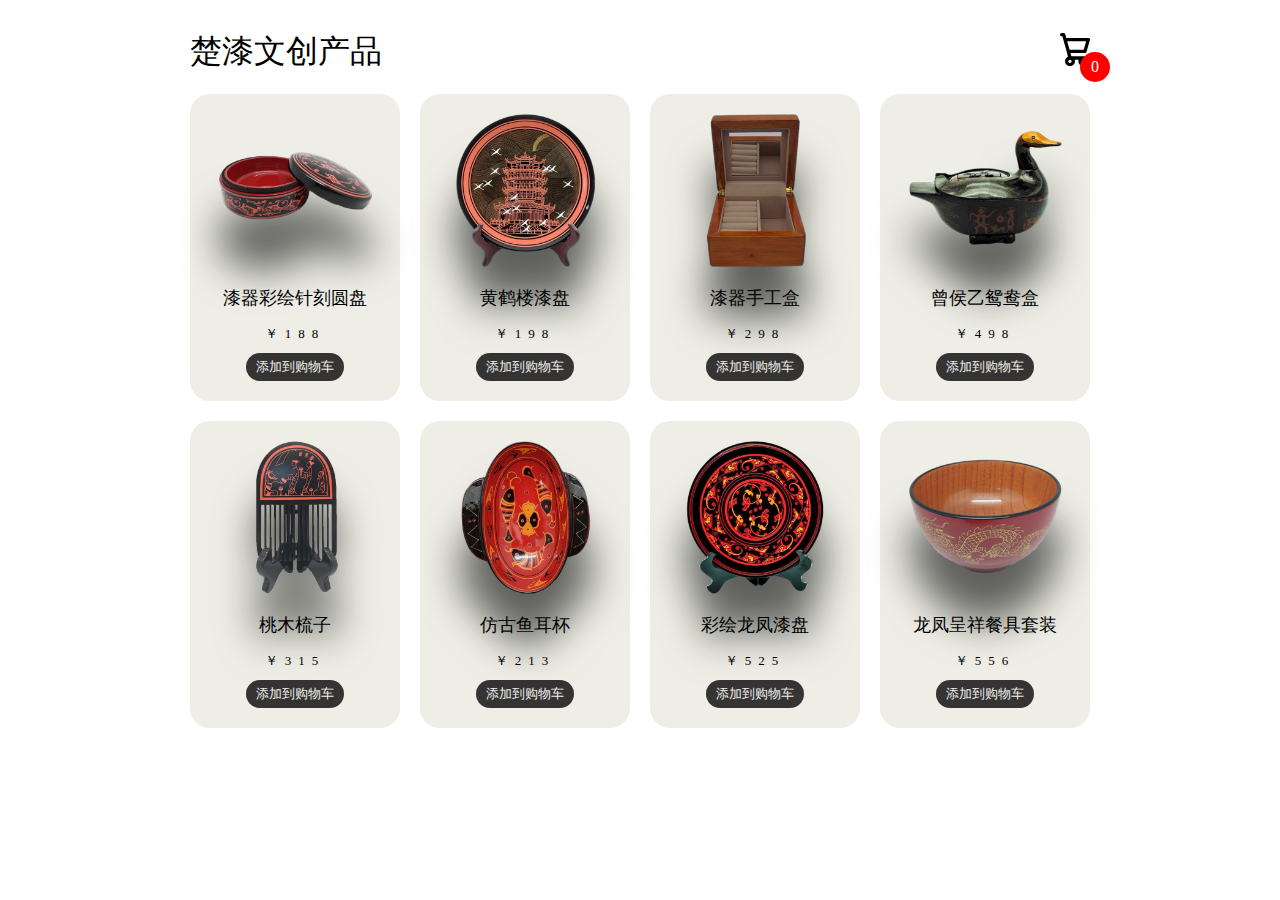
<file: index.html>
<!DOCTYPE html>
<html lang="en">
<head>
    <meta charset="UTF-8">
    <meta name="viewport" content="width=device-width, initial-scale=1.0">
    <title>文创产品</title>
    <link rel="stylesheet" href="style.css">
</head>
<body>
    <div id="app"></div>
    <div id="temporaryContent">
        <div class="listProduct">
            楚漆文创产品网店
        </div>
    </div>
    <script src="index.js" type="module"></script>

</body>
</html>
</file>
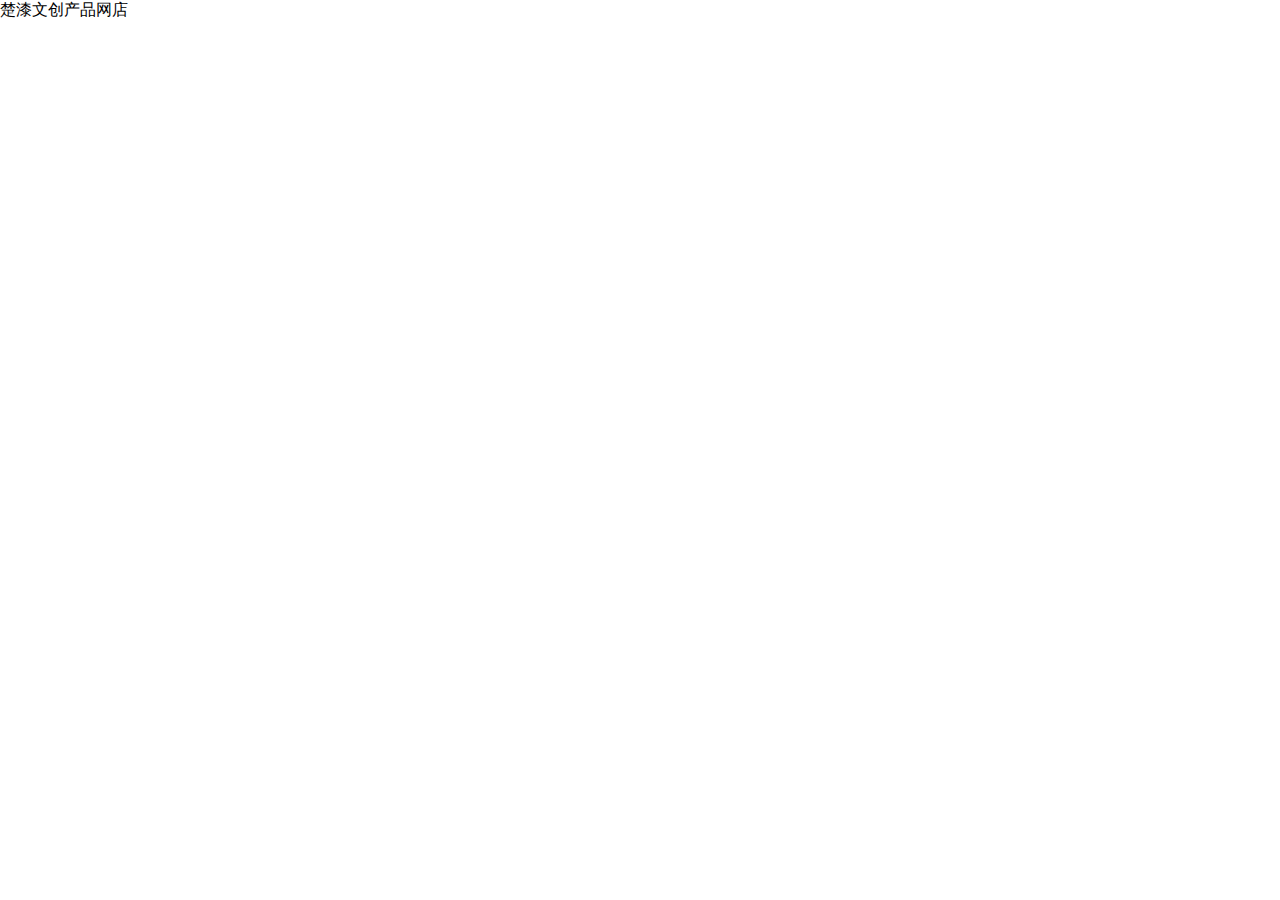
<file: detail.html>
<!DOCTYPE html>
<html lang="en">
<head>
    <meta charset="UTF-8">
    <meta name="viewport" content="width=device-width, initial-scale=1.0">
    <title>Document</title>
    <link rel="stylesheet" href="style.css">
</head>
<body>
    <div id="app"></div>
    <div id="temporaryContent">
        <div class="title">产品细节</div>
        <div class="detail">
            <div class="image">
                <img src="">
            </div>
            <div class="content">
                <h1 class="name"></h1>
                <div class="price"></div>
                <div class="buttons">
                    <button>查看更多..</button>
                    <button class="addCart">添加到购物车
                        <span>
                            <svg class="" aria-hidden="true" xmlns="http://www.w3.org/2000/svg" fill="none" viewBox="0 0 18 20">
                                <path stroke="currentColor" stroke-linecap="round" stroke-linejoin="round" stroke-width="2" d="M6 15a2 2 0 1 0 0 4 2 2 0 0 0 0-4Zm0 0h8m-8 0-1-4m9 4a2 2 0 1 0 0 4 2 2 0 0 0 0-4Zm-9-4h10l2-7H3m2 7L3 4m0 0-.792-3H1"/>
                            </svg>
                        </span>
                    </button>
                </div>
                <div class="description"></div>
            </div>
        </div>

        <div class="title">相关产品</div>
        <div class="listProduct"></div>
    </div>

    <script src="detail.js" type="module"></script>
</body>
</html>
</file>
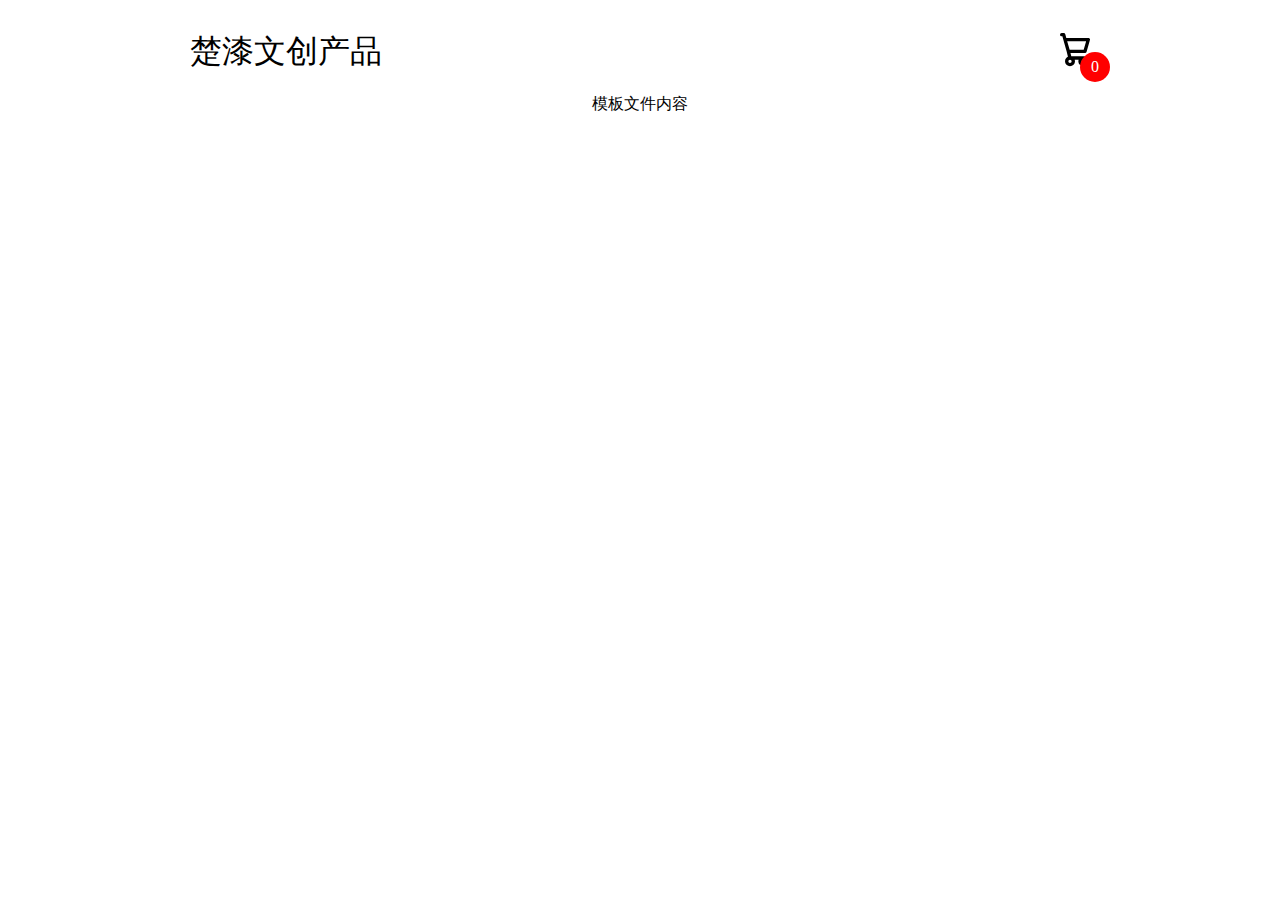
<file: template.html>
<!DOCTYPE html>
<html lang="en">
<head>
    <meta charset="UTF-8">
    <meta name="viewport" content="width=device-width, initial-scale=1.0">
    <title>Document</title>
    <link rel="stylesheet" href="style.css">
</head>
<body>
    <div class="container">
        <header>
            <div class="title">
                楚漆文创产品
            </div>
            <div class="icon-cart">
                <svg aria-hidden="true" xmlns="http://www.w3.org/2000/svg" fill="none" viewBox="0 0 18 20">
                    <path stroke="currentColor" stroke-linecap="round" stroke-linejoin="round" stroke-width="2" d="M6 15a2 2 0 1 0 0 4 2 2 0 0 0 0-4Zm0 0h8m-8 0-1-4m9 4a2 2 0 1 0 0 4 2 2 0 0 0 0-4Zm-9-4h10l2-7H3m2 7L3 4m0 0-.792-3H1"/>
                </svg>
                <span>0</span>
            </div>
        </header>
        <div id="contentTab">
           模板文件内容
        </div>
    </div>
    
    <div class="cartTab">
        <h1>购物车</h1>
        <div class="listCart">
        </div>
        <div class="btn">
            <button class="close">关闭</button>
            <button class="checkOut">结算</button>
        </div>
    </div>


    <script src="cart.js" type="module"></script>
</body>
</html>
</file>
<file: style.css>
body{
    margin: 0;
    font-family: Poppins;
}
svg{
    width: 30px;
}

a{
    text-decoration: none;
}
button{
    cursor: pointer;
}
.container{
    width: 900px;
    margin: auto;
    max-width: 90vw;
    text-align: center;
    padding-top: 10px;
    transition: 0.5s;
}
header{
    display: flex;
    justify-content: space-between;
    align-items: center;
    padding: 20px 0;
}
.icon-cart{
    position: relative;
}
.icon-cart span{
    position: absolute;
    background-color: red;
    width: 30px;
    height: 30px;
    display: flex;
    justify-content: center;
    align-items: center;
    border-radius: 50%;
    color: #fff;
    top: 50%;
    right: -20px;
}
.title{
    font-size: xx-large;
}

.cartTab{
    width: 400px;
    max-width: 100%;
    background-color: #353432;
    color: #eee;
    position: fixed;
    top: 0;
    right: -400px;
    bottom: 0;
    display: grid;
    grid-template-rows: 70px 1fr 70px;
    transition: 0.5s;
}
.cartTab h1{
    padding: 20px;
    margin: 0;
    font-weight: 300;
}
.cartTab .btn{
    display: grid;
    grid-template-columns: repeat(2, 1fr);
}
.cartTab button{
    background-color: #E8BC0E;
    border: none;
    font-family: Poppins;
    font-weight: 500;
    cursor: pointer;
    font-size: large;
}
.cartTab .close{
    background-color: #eee;
}
.listCart{
    overflow: auto;
}
.listCart::-webkit-scrollbar{
    width: 0;
}
/*  */
body.activeTabCart .cartTab{
    right: 0;
}
body.activeTabCart .container{
    transform: translateX(-250px);
}

.listProduct .item img{
    width: 90%;
    filter: drop-shadow(0 50px 20px #0009);
}
.listProduct{
    display: grid;
    grid-template-columns: repeat(4, 1fr);
    gap: 20px;
}
.listProduct .item{
    background-color: #EEEEE6;
    padding: 20px;
    border-radius: 20px;
}
.listProduct .item h2{
    font-weight: 500;
    font-size: large;
}
.listProduct .item .price{
    letter-spacing: 7px;
    font-size: small;
}
.listProduct .item button{
    background-color: #353432;
    color: #eee;
    border: none;
    padding: 5px 10px;
    margin-top: 10px;
    border-radius: 20px;
}
.listCart .item img{
    width: 100%;
}
.listCart .item{
    display: grid;
    grid-template-columns: 70px 150px 50px 1fr;
    gap: 10px;
    text-align: center;
    align-items: center;
}
.listCart .quantity span{
    display: inline-block;
    width: 25px;
    height: 25px;
    background-color: #eee;
    border-radius: 50%;
    color: #555;
    cursor: pointer;
}
.listCart .quantity span:nth-child(2){
    background-color: transparent;
    color: #eee;
    cursor: auto;
}
.listCart .quantity{
    display: flex;
}
.listCart .item:nth-child(even){
    background-color: #eee1;
}

.detail{
    display: grid;
    grid-template-columns: repeat(2, 1fr);
    gap: 50px;
    text-align: left;
}
.detail .image img{
    width: 100%;
}
.detail .image{
    position: relative;
}
.detail .image::before{
    position: absolute;
    width: 300px;
    height: 300px;
    content: '';
    background-color: #94817733;
    z-index: -1;
    border-radius: 190px 100px 170px 180px;
    left: calc(50% - 150px);
    top: 50px;

}
.detail .name{
    font-size: xxx-large;
    padding: 40px 0 0 0;
    margin: 0 0 10px 0;
}
.detail .price{
    font-weight: bold;
    font-size: x-large;
    letter-spacing: 7px;
    margin-bottom: 20px;
}
.detail .buttons{
    display: flex;
    gap: 20px;
    margin-bottom: 20px;
}
.detail .buttons button{
    background-color: #eee;
    border: none;
    padding: 15px 20px;
    border-radius: 20px;
    font-family: Poppins;
    font-size: large;
}
.detail .buttons svg{
    width: 15px;
}
.detail .buttons span{
    background-color: #555454;
    width: 30px;
    height: 30px;
    display: flex;
    justify-content: center;
    align-items: center;
    border-radius: 50%;
    margin-left: 20px;
}
.detail .buttons button:nth-child(2){
    background-color: #2F2F2F;
    display: flex;
    justify-content: center;
    align-items: center;
    color: #eee;
    box-shadow: 0 10px 20px #2F2F2F77;
}
.detail .description{
    font-weight: 300;
}

@media only screen and (max-width: 992px) {
    .listProduct{
        grid-template-columns: repeat(3, 1fr);
    }
    .detail{
        grid-template-columns:  40% 1fr;
    }
}

@media only screen and (max-width: 767px) {
    .listProduct{
        grid-template-columns: repeat(2, 1fr);
    }
    .detail{
        text-align: center;
        grid-template-columns: 1fr;
    }
    .detail .image img{
        width: unset;
        height: 40vh;
    } 
    .detail .name{
        font-size: x-large;
        margin: 0;

    }
    .detail .buttons button{
        font-size: small;
    }
    .detail .buttons{
        justify-content: center;
    }
}
</file>
